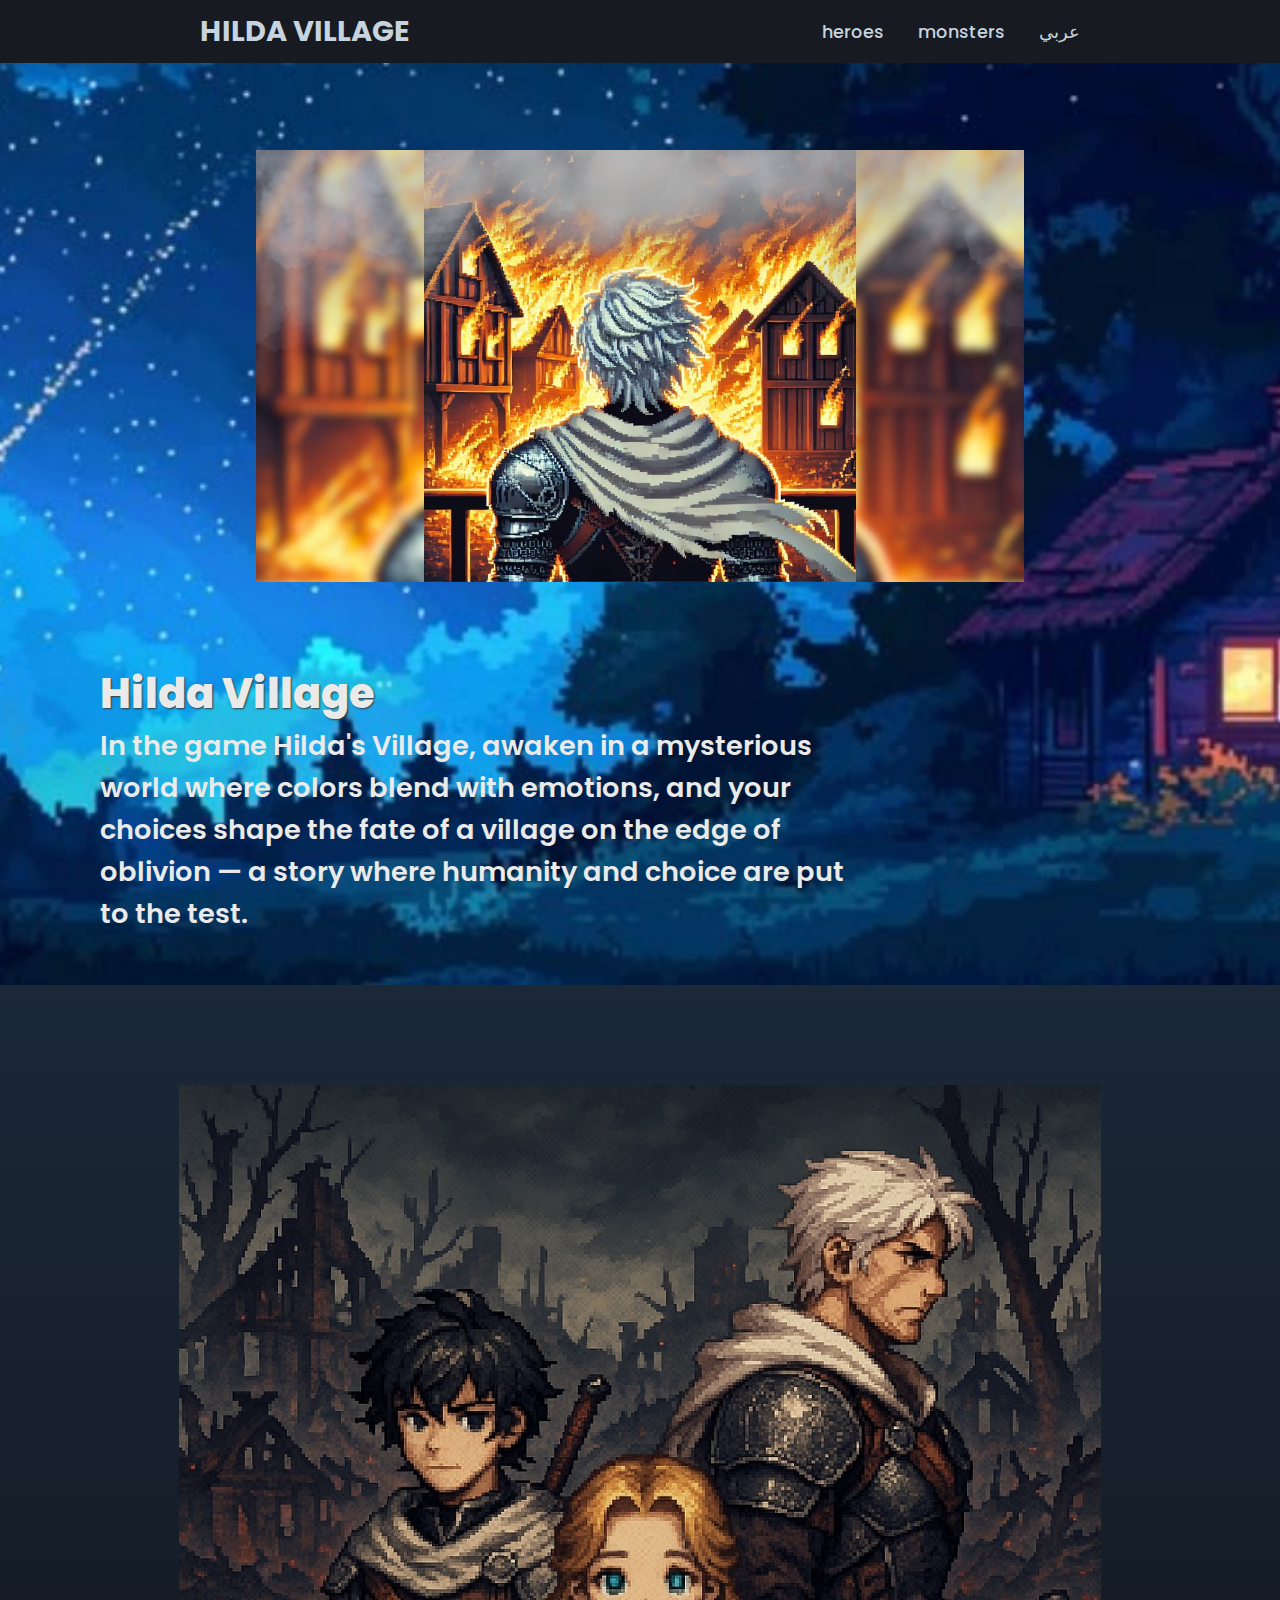
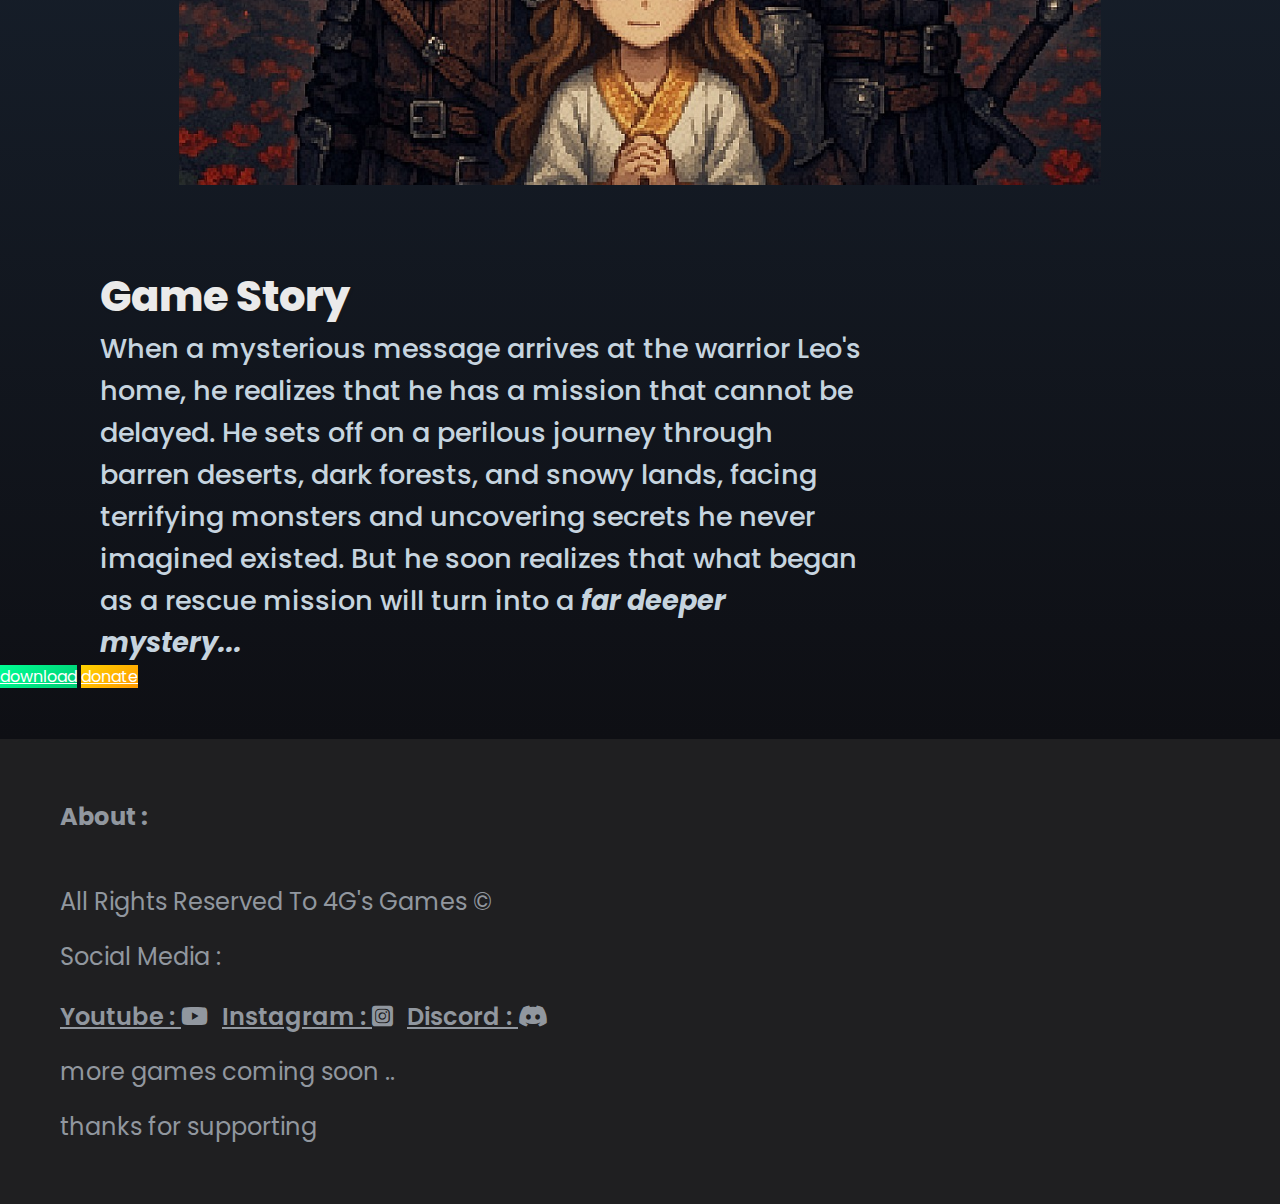
<file: index.html>
<!DOCTYPE html>
<html lang="en">
<head>
  <meta charset="UTF-8">
  <meta name="viewport" content="width=device-width, initial-scale=1.0">
  <meta http-equiv="X-UA-Compatible" content="ie=edge">
  <title>Hilda village</title>
  <link rel="stylesheet"href="css/style.css">
<link rel="stylesheet" href="https://cdnjs.cloudflare.com/ajax/libs/font-awesome/6.7.2/css/all.min.css">
</head>
<body>
  <header>
    <a href="#logo" class="logo">hilda village</a>
    
    <nav class="navigation">
      
      <a href="hero.html">heroes</a>
      
      <a href="mons.html">monsters</a>
      
      <a href="ar.html">عربي</a>
    </nav>
  </header>
  
  
  <section class="first">
    
    <img src="pics/background/bg_fire.jpeg" alt="game background" class="theme">
    
    <h1 class="title">hilda village</h1>
    
    <p class="desc">In the game Hilda's Village, awaken in a mysterious world where colors blend with emotions, and your choices shape the fate of a village on the edge of oblivion — a story where humanity and choice are put to the test.</p>
    
  </section>
  <section class="body">
    
    <img src="pics/background/bg2.jpg" alt="game background" class="banner">
    
    <h1>game story</h1>
    
    <p class="story">
      When a mysterious message arrives at the warrior Leo's home, he realizes that he has a mission that cannot be delayed. He sets off on a perilous journey through barren deserts, dark forests, and snowy lands, facing terrifying monsters and uncovering secrets he never imagined existed. But he soon realizes that what began as a rescue mission will turn into a <span class="leo-story"> far deeper mystery...</span>
    </p>
    
    <a href="link here" class="download">download</a>
   <a href="link here" class="donate">donate</a>  
    
  </section>
  
  <footer>
    <h3>about :</h3>
    
    <p class="p1">
      All rights reserved to 4G's Games &copy;
    </p>
    
    <p class="p2">
      social media : 
    </p>
    
    <a href="https://www.youtube.com/@Another_4G/featured" class="links">youtube : <i class="fa-brands fa-youtube"></i></a>
    
    <a href="https://www.instagram.com/ihatem29/" class="links a2">instagram :  <i class="fa-brands fa-instagram-square"></i></a>
    
    <a href="https://discord.com/invite/W97vWaKH6Y" class="links a2">discord : <i class="fa-brands fa-discord"></i></a>
    
    <p class="p3">more games coming soon ..</p>
    <p class="p4">thanks for supporting</p>
  </footer>
  
</body>
</html>
</file>
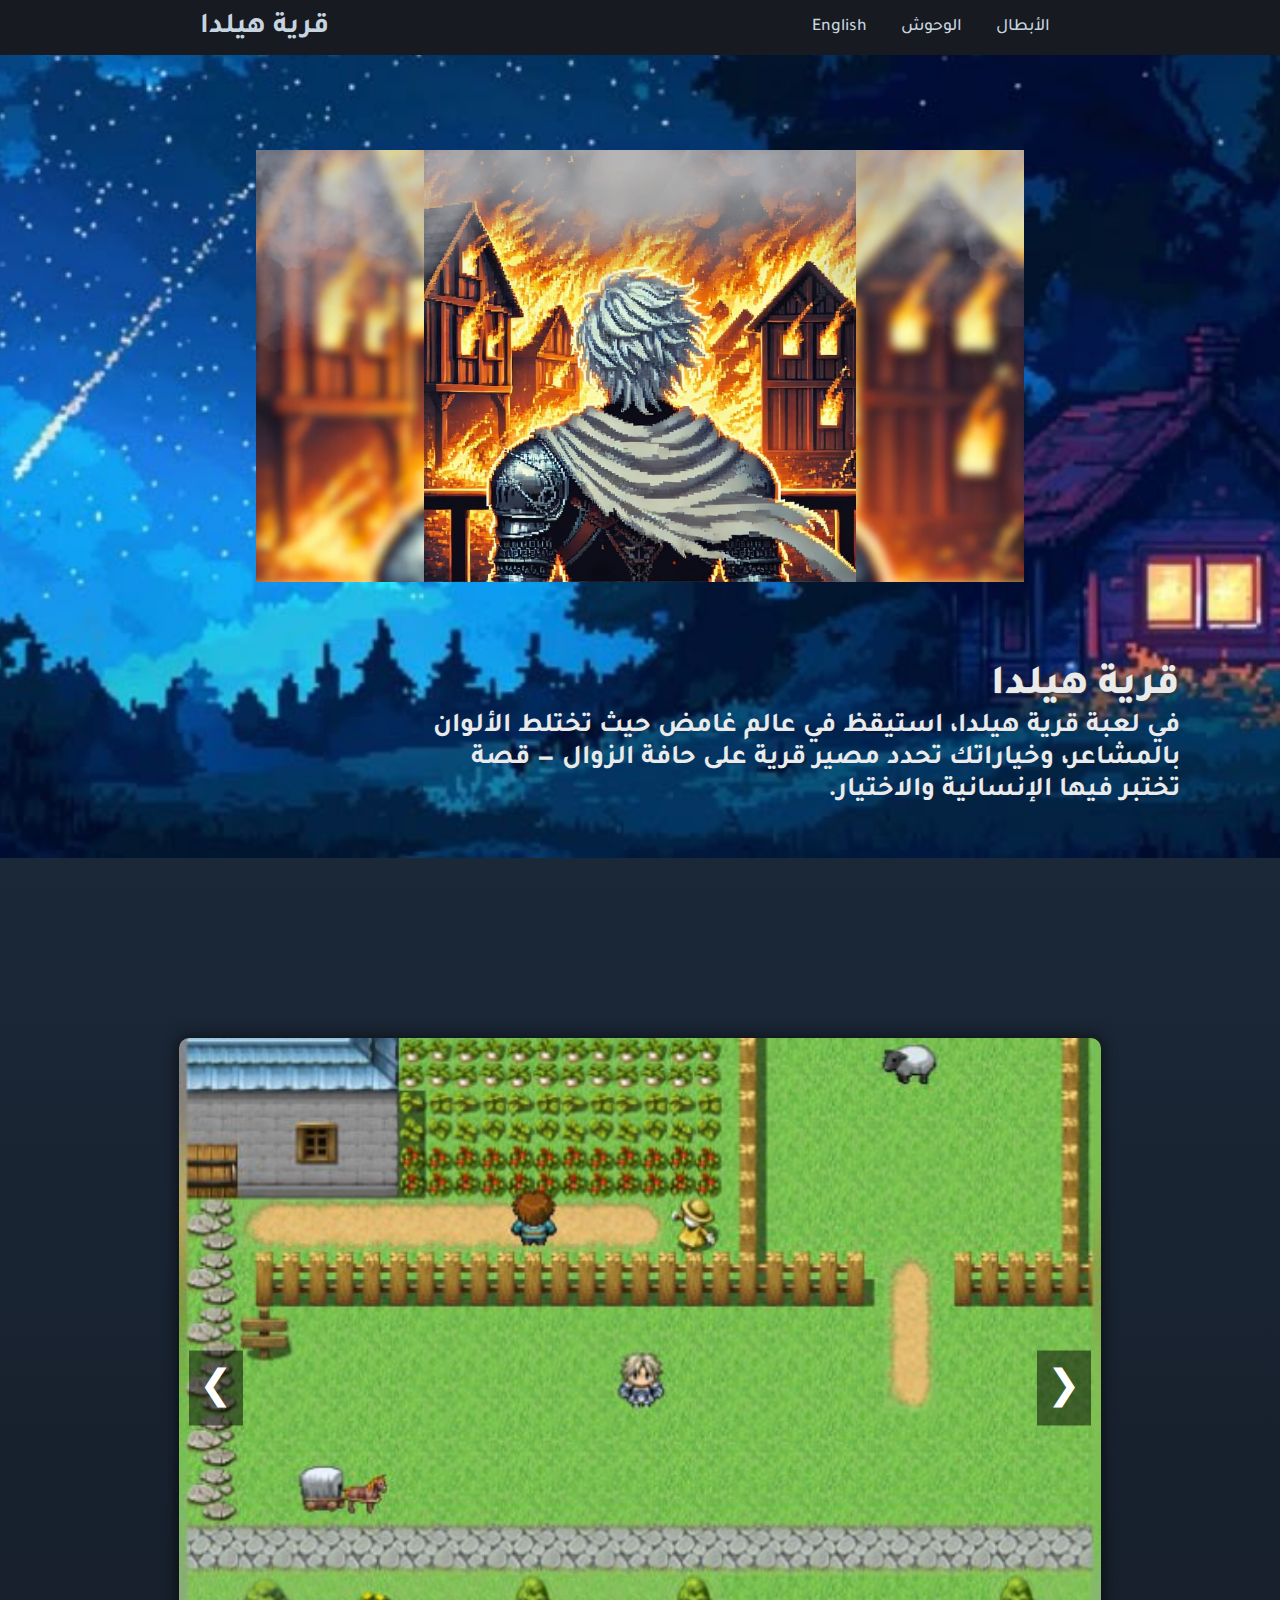
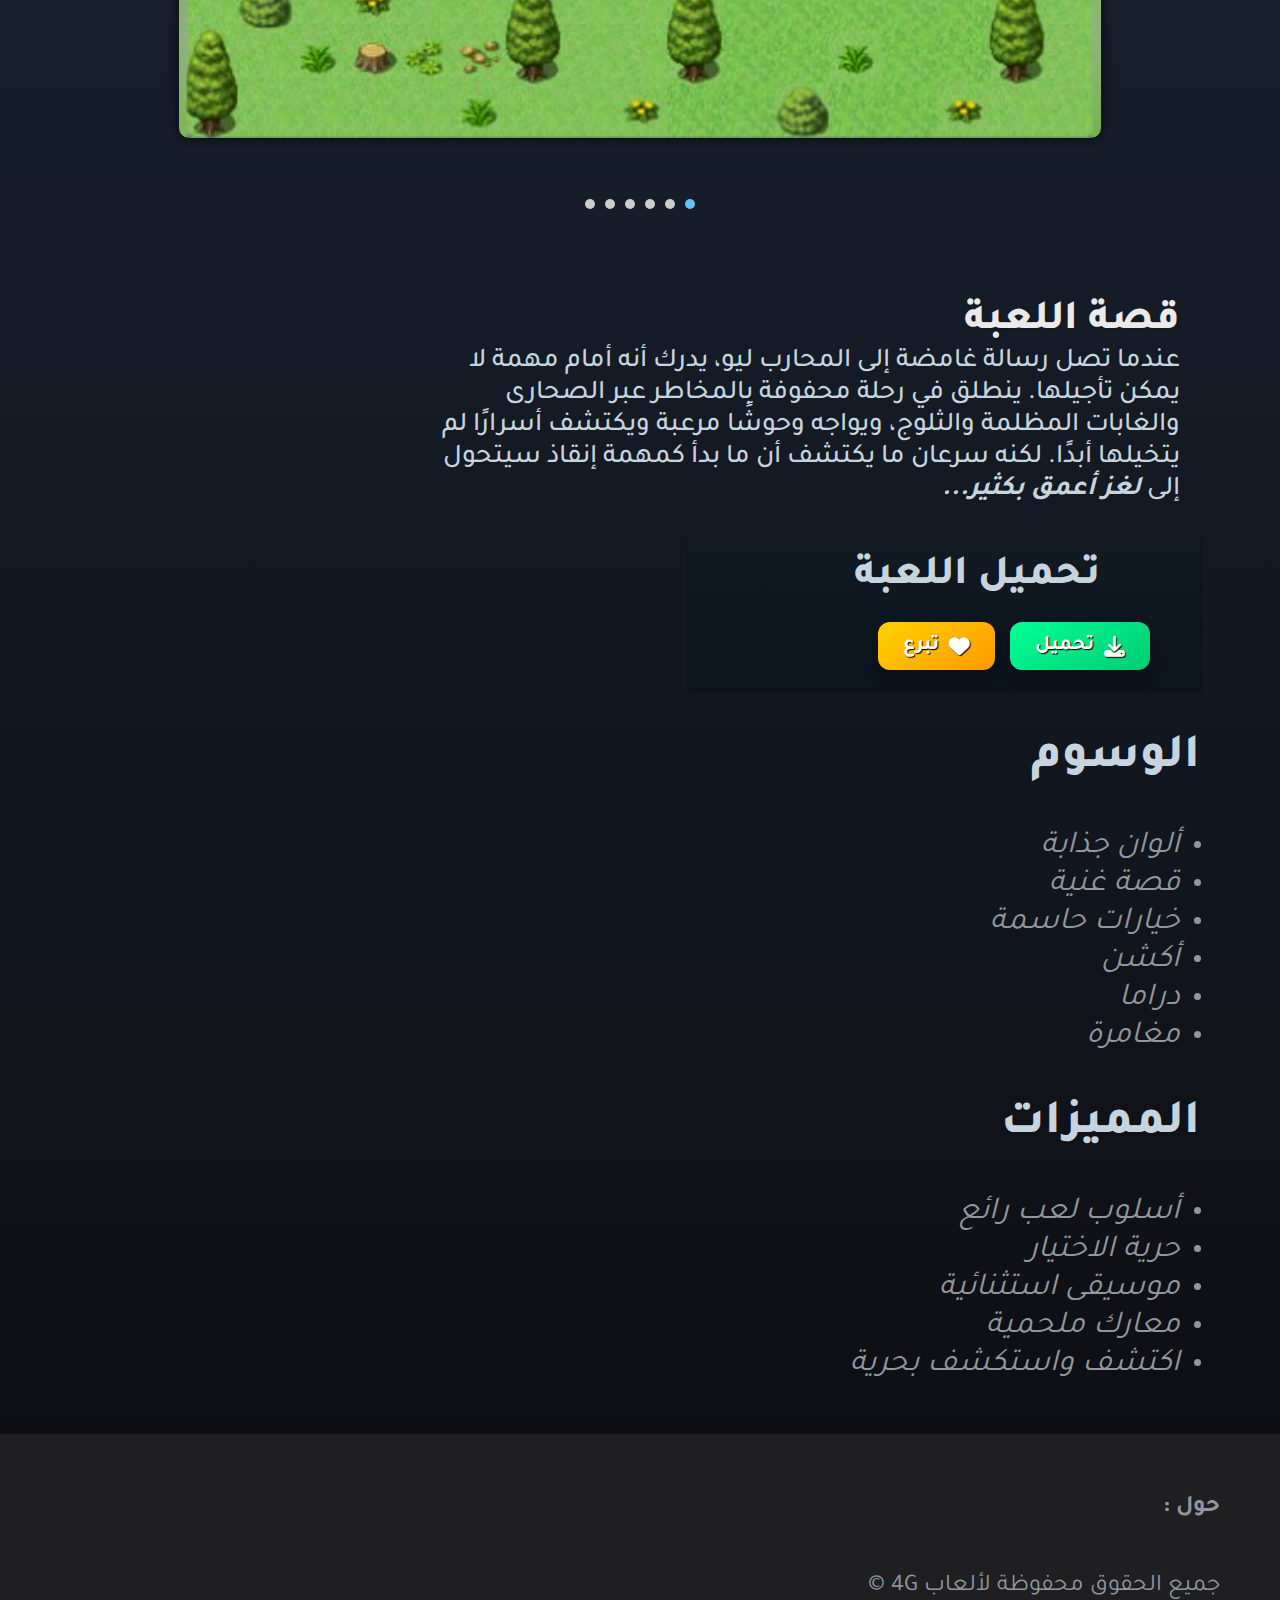
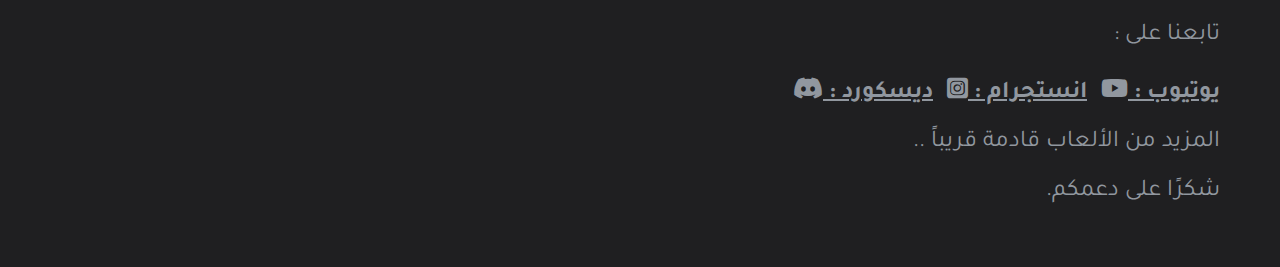
<file: ar.html>
<!DOCTYPE html>
<html lang="ar" dir="rtl">
<head>
  <meta charset="UTF-8" />
  <meta name="viewport" content="width=device-width, initial-scale=1.0" />
  <meta http-equiv="X-UA-Compatible" content="ie=edge" />
  <title>قرية هيلدا</title>
  <link rel="stylesheet" href="css/ar.css" />
  <link rel="stylesheet" href="https://cdnjs.cloudflare.com/ajax/libs/font-awesome/6.7.2/css/all.min.css" />
</head>
<body>
  
  <!-- Live Chat -->
  <script type="text/javascript">
    var Tawk_API = Tawk_API || {}, Tawk_LoadStart = new Date();
    (function () {
      var s1 = document.createElement("script"),
        s0 = document.getElementsByTagName("script")[0];
      s1.async = true;
      s1.src = 'https://embed.tawk.to/684d8c1844d725190cc2a822/1itpe3suh';
      s1.charset = 'UTF-8';
      s1.setAttribute('crossorigin', '*');
      s0.parentNode.insertBefore(s1, s0);
    })();
  </script>

  <header>
    <a href="#logo" class="logo">قرية هيلدا</a>
    <nav class="navigation">
      <a href="hero.html">الأبطال</a>
      <a href="mons.html">الوحوش</a>
      <a href="index.html">English</a>
    </nav>
  </header>

  <section class="first">
    <img src="pics/background/bg_fire.jpeg" alt="خلفية اللعبة" class="theme" />
    <h1 class="title">قرية هيلدا</h1>
    <p class="desc">
      في لعبة قرية هيلدا، استيقظ في عالم غامض حيث تختلط الألوان بالمشاعر،
      وخياراتك تحدد مصير قرية على حافة الزوال — قصة تختبر فيها الإنسانية والاختيار.
    </p>
  </section>

  <section class="body">

    <div class="steam-gallery-container">
      <div class="steam-gallery-slide" id="steamSlides">
        <img src="pics/gallery/g1.jpg" alt="صورة 1" />
        <img src="pics/gallery/g2.jpg" alt="صورة 2" />
        <img src="pics/gallery/g3.jpg" alt="صورة 3" />
        <img src="pics/gallery/g4.jpg" alt="صورة 4" />
        <img src="pics/gallery/g5.jpg" alt="صورة 5" />
        <img src="pics/gallery/g6.jpg" alt="صورة 6" />
      </div>
      <button class="steam-arrow left" onclick="prevSteamSlide()">❮</button>
      <button class="steam-arrow right" onclick="nextSteamSlide()">❯</button>
    </div>

    <div class="steam-dots" id="steamDots"></div>

    <h1>قصة اللعبة</h1>
    <p class="story">
      عندما تصل رسالة غامضة إلى المحارب ليو، يدرك أنه أمام مهمة لا يمكن تأجيلها.
      ينطلق في رحلة محفوفة بالمخاطر عبر الصحارى والغابات المظلمة والثلوج،
      ويواجه وحوشًا مرعبة ويكتشف أسرارًا لم يتخيلها أبدًا.
      لكنه سرعان ما يكتشف أن ما بدأ كمهمة إنقاذ سيتحول إلى <span class="leo-story">لغز أعمق بكثير...</span>
    </p>

    <div class="container">
  <h1>تحميل اللعبة</h1>
  <div class="buttons">
    <a href="#" class="btn download"><i class="fa fa-download"></i> تحميل</a>
    <a href="#" class="btn donate"><i class="fa fa-heart"></i> تبرع</a>
  </div>
</div>

    <h2>الوسوم</h2>
    <ul class="tags">
      <li>ألوان جذابة</li>
      <li>قصة غنية</li>
      <li>خيارات حاسمة</li>
      <li>أكشن</li>
      <li>دراما</li>
      <li>مغامرة</li>
    </ul>

    <h2>المميزات</h2>
    <ul class="tags">
      <li>أسلوب لعب رائع</li>
      <li>حرية الاختيار</li>
      <li>موسيقى استثنائية</li>
      <li>معارك ملحمية</li>
      <li>اكتشف واستكشف بحرية</li>
    </ul>

  </section>

  <footer>
    <h3>حول :</h3>
    <p class="p1">جميع الحقوق محفوظة لألعاب 4G &copy;</p>
    <p class="p2">تابعنا على :</p>
    <a href="https://www.youtube.com/@Another_4G/featured" class="links">يوتيوب : <i class="fa-brands fa-youtube"></i></a>
    <a href="https://www.instagram.com/ihatem29/" class="links a2">انستجرام : <i class="fa-brands fa-instagram-square"></i></a>
    <a href="https://discord.com/invite/W97vWaKH6Y" class="links a2">ديسكورد : <i class="fa-brands fa-discord"></i></a>
    <p class="p3">المزيد من الألعاب قادمة قريباً ..</p>
    <p class="p4">شكرًا على دعمكم.</p>
  </footer>

  <script src="js/script.js"></script>
</body>
</html>
</file>
<file: css/style.css>
@import url('https://fonts.googleapis.com/css2?family=Poppins:ital,wght@0,100;0,200;0,300;0,400;0,500;0,600;0,700;0,800;0,900;1,100;1,200;1,300;1,400;1,500;1,600;1,700;1,800;1,900&display=swap');

* {
  font-family: 'Poppins', sans-serif;
  margin: 0;
  padding: 0;
  box-sizing: border-box;
  scroll-behavior: smooth;
}

header {
  background-color: #171a21;
  width: 100%;
  position: fixed;
  z-index: 999;
  display: flex;
  justify-content: space-between;
  align-items: center;
  padding: 10px 200px;
}

.logo {
  text-decoration: none;
  color: #c6d4df;
  text-transform: uppercase;
  font-weight: 700;
  font-size: 1.8em;
}

.navigation a {
  color: #c6d4df;
  text-decoration: none;
  font-size: 1.1em;
  font-weight: 500;
  padding-left: 30px;
}

.navigation a:hover {
  color: #fff;
}

.first {
  background-image: url(../pics/background/bg.jpg);
  background-size: cover;
  background-position: center;
  background-repeat: no-repeat;
  padding-top: 100px;
  padding-bottom: 50px;
}

.theme, .banner {
  width: 60%;
  object-fit: cover;
  display: block;
  margin: auto;
}

.theme {
  margin-top: 50px;
}

.desc, .title {
  margin-left: 100px;
  color: #eaeaea;
  width: 60%;
}

.title {
  margin-top: 80px;
  font-weight: 800;
  font-size: 2.6em;
  text-shadow: 1px 1px 2px rgb(57, 57, 57);
  text-transform: capitalize;
}

.desc {
  font-weight: 600;
  font-size: 1.7em;
}

.body {
  background: linear-gradient(to bottom, #1b2838, #0e0f14);
  padding-top: 100px;
  padding-bottom: 50px;
}

.banner {
  height: 700px;
  width: 72%;
  object-position: center 10%;
  margin-bottom: 80px;
  margin-top: 0;
}

.body h1 {
  margin-top: 80px;
  margin-left: 100px;
  color: #eaeaea;
  font-weight: 800;
  font-size: 2.6em;
  text-shadow: 1px 1px 2px rgb(24, 24, 24);
  text-transform: capitalize;
}

.story {
  color: #c6d4df;
  width: 60%;
  margin-left: 100px;
  font-weight: 500;
  font-size: 1.7em;
}

.leo-story {
  font-style: italic;
  font-weight: bold;
}

/* ✅ Buttons Section */
.section-download {
  margin-left: 100px;
  margin-top: 50px;
  padding: 30px;
  background: linear-gradient(to bottom, #121b24, rgb(11, 19, 29));
  box-shadow: 0 4px 10px rgba(0, 0, 0, 0.4);
  border-radius: 12px;
  width: fit-content;
}

.section-download h1 {
  color: #eaeaea;
  font-size: 2.2em;
  font-weight: bold;
  margin-bottom: 20px;
}

.buttons {
  display: flex;
  gap: 15px;
  margin-top: 20px;
}

.btn {
  padding: 12px 25px;
  font-size: 1.3em;
  font-weight: bold;
  text-decoration: none;
  border-radius: 12px;
  transition: 0.3s ease;
  display: flex;
  align-items: center;
  gap: 10px;
  box-shadow: 0 6px 14px rgba(0, 0, 0, 0.3);
  text-shadow: 1px 1px 1px #000;
}

.download {
  background: linear-gradient(145deg, #00ff94, #00cc73);
  color: white;
}

.download:hover {
  background: linear-gradient(145deg, #00e688, #00b86a);
  transform: scale(1.05);
}

.donate {
  background: linear-gradient(145deg, #ffd200, #ff9900);
  color: white;
}

.donate:hover {
  background: linear-gradient(145deg, #e6bc00, #e68a00);
  transform: scale(1.05);
}

/* ✅ Other sections */
.body h2 {
  margin: 40px;
  margin-left: 80px;
  text-transform: capitalize;
  color: #c6d4df;
  font-size: 3em;
  font-weight: 800;
}

.tags {
  margin-left: 100px;
  text-transform: capitalize;
  font-size: 2em;
  font-weight: 400;
  color: #91979f;
  font-style: italic;
}

footer {
  background-color: #1f1f21;
  padding: 60px;
}

footer h3, .p1, .p2 {
  text-transform: capitalize;
  color: #91979f;
  font-size: 1.5em;
}

.p1 {
  margin-top: 50px;
}

.p2 {
  margin-top: 20px;
}

.links {
  display: inline-block;
  text-decoration: underline;
  text-transform: capitalize;
  color: #91979f;
  font-size: 1.5em;
  font-weight: 600;
  margin-top: 25px;
  margin-left: 0px;
}

.a2 {
  margin-left: 10px;
}

.links:hover {
  color: #fff;
}

.p3, .p4 {
  margin-top: 20px;
  color: #91979f;
  font-size: 1.5em;
}

/* ✅ Steam-style gallery */
.steam-gallery-container {
  width: 72%;
  max-width: 1100px;
  margin: 80px auto 60px;
  position: relative;
  overflow: hidden;
  border-radius: 10px;
  box-shadow: 0 0 15px rgba(0, 0, 0, 0.7);
  background-color: #000;
}

.steam-gallery-slide {
  display: flex;
  transition: transform 0.5s ease-in-out;
}

.steam-gallery-slide img {
  width: 100%;
  height: 700px;
  object-fit: cover;
  object-position: center 10%;
}

.steam-arrow {
  position: absolute;
  top: 50%;
  transform: translateY(-50%);
  font-size: 40px;
  color: white;
  background: rgba(0, 0, 0, 0.5);
  border: none;
  cursor: pointer;
  padding: 10px;
  z-index: 2;
  user-select: none;
}

.steam-arrow:hover {
  background: rgba(0, 0, 0, 0.8);
}

.steam-arrow.left {
  left: 10px;
}

.steam-arrow.right {
  right: 10px;
}

.steam-dots {
  text-align: center;
  margin-top: 10px;
}

.steam-dots .dot {
  height: 10px;
  width: 10px;
  margin: 0 5px;
  background-color: #ccc;
  border-radius: 50%;
  display: inline-block;
  transition: background-color 0.3s ease;
  cursor: pointer;
}

.steam-dots .dot.active {
  background-color: #66c0f4;
}
</file>
<file: css/ar.css>
@import url('https://fonts.googleapis.com/css2?family=Tajawal:wght@400;500;700;800;900&display=swap');

* {
  font-family: 'Tajawal', sans-serif;
  margin: 0;
  padding: 0;
  box-sizing: border-box;
  scroll-behavior: smooth;
  direction: rtl;
}

header {
  background-color: #171a21;
  width: 100%;
  position: fixed;
  z-index: 999;
  display: flex;
  justify-content: space-between;
  align-items: center;
  padding: 10px 200px;
  flex-direction: row-reverse;
}

.logo {
  text-decoration: none;
  color: #c6d4df;
  text-transform: uppercase;
  font-weight: 700;
  font-size: 1.8em;
}

.navigation a {
  color: #c6d4df;
  text-decoration: none;
  font-size: 1.1em;
  font-weight: 500;
  padding-right: 30px;
}

.navigation a:hover {
  color: #fff;
}

.first {
  background-image: url(../pics/background/bg.jpg);
  background-size: cover;
  background-position: center;
  background-repeat: no-repeat;
  padding-top: 100px;
  padding-bottom: 50px;
}

.theme {
  width: 60%;
  object-fit: cover;
  display: block;
  margin: 50px auto 0 auto;
}

.title,
.desc {
  margin-right: 100px;
  color: #eaeaea;
  width: 60%;
  text-align: right;
}

.title {
  margin-top: 80px;
  font-weight: 800;
  font-size: 2.6em;
  text-shadow: 1px 1px 2px rgb(57, 57, 57);
  text-transform: capitalize;
}

.desc {
  font-weight: 600;
  font-size: 1.7em;
}

.body {
  background: linear-gradient(to bottom, #1b2838, #0e0f14);
  padding-top: 100px;
  padding-bottom: 50px;
}

.body h1 {
  margin-top: 80px;
  margin-right: 100px;
  color: #eaeaea;
  font-weight: 800;
  font-size: 2.6em;
  text-shadow: 1px 1px 2px rgb(24, 24, 24);
  text-transform: capitalize;
  text-align: right;
}

.story {
  color: #c6d4df;
  width: 60%;
  margin-right: 100px;
  font-weight: 500;
  font-size: 1.7em;
  text-align: right;
}

.leo-story {
  font-style: italic;
  font-weight: bold;
}

.container {
  margin: 30px;
  margin-right: 80px;
  padding: 20px;
  padding-top: 5px;
  padding-right: 50px;
  width: 40%;
  background-image: linear-gradient(to bottom, #121b24, rgb(11, 19, 29));
  box-shadow: 1px 1px 2px rgb(12, 18, 24);
  text-align: right;
}

.container h1 {
  color: #c6d4df;
  margin: 10px 50px 0 0;
}

.buttons {
  display: flex;
  gap: 15px;
  margin-top: 20px;
}

.btn {
  padding: 12px 25px;
  font-size: 1.3em;
  font-weight: bold;
  text-decoration: none;
  border-radius: 12px;
  transition: 0.3s ease;
  display: flex;
  align-items: center;
  gap: 10px;
  box-shadow: 0 6px 14px rgba(0, 0, 0, 0.3);
  text-shadow: 1px 1px 1px #000;
}

.download {
  background: linear-gradient(145deg, #00ff94, #00cc73);
  color: white;
}

.download:hover {
  background: linear-gradient(145deg, #00e688, #00b86a);
  transform: scale(1.05);
}

.donate {
  background: linear-gradient(145deg, #ffd200, #ff9900);
  color: white;
}

.donate:hover {
  background: linear-gradient(145deg, #e6bc00, #e68a00);
  transform: scale(1.05);
}

.body h2 {
  margin: 40px;
  margin-right: 80px;
  text-transform: capitalize;
  color: #c6d4df;
  font-size: 3em;
  font-weight: 800;
  text-align: right;
}

.tags {
  margin-right: 100px;
  text-transform: capitalize;
  font-size: 2em;
  font-weight: 400;
  color: #91979f;
  font-style: italic;
  text-align: right;
}

footer {
  background-color: #1f1f21;
  padding: 60px;
  text-align: right;
}

footer h3,
.p1,
.p2 {
  text-transform: capitalize;
  color: #91979f;
  font-size: 1.5em;
}

.p1 {
  margin-top: 50px;
}

.p2 {
  margin-top: 20px;
}

.links {
  display: inline-block;
  text-decoration: underline;
  text-transform: capitalize;
  color: #91979f;
  font-size: 1.5em;
  font-weight: 600;
  margin-top: 25px;
  margin-right: 0;
}

.a2 {
  margin-right: 10px;
}

.links:hover {
  color: #fff;
}

.p3,
.p4 {
  margin-top: 20px;
  color: #91979f;
  font-size: 1.5em;
}

/* معرض ستيم */
.steam-gallery-container {
  width: 72%;
  max-width: 1100px;
  margin: 80px auto 60px;
  position: relative;
  overflow: hidden;
  border-radius: 10px;
  box-shadow: 0 0 15px rgba(0, 0, 0, 0.7);
  background-color: #000;
}

.steam-gallery-slide {
  display: flex;
  transition: transform 0.5s ease-in-out;
}

.steam-gallery-slide img {
  width: 100%;
  height: 700px;
  object-fit: cover;
  object-position: center 10%;
}

.steam-arrow {
  position: absolute;
  top: 50%;
  transform: translateY(-50%);
  font-size: 40px;
  color: white;
  background: rgba(0, 0, 0, 0.5);
  border: none;
  cursor: pointer;
  padding: 10px;
  z-index: 2;
  user-select: none;
}

.steam-arrow:hover {
  background: rgba(0, 0, 0, 0.8);
}

.steam-arrow.left {
  right: 10px;
}

.steam-arrow.right {
  left: 10px;
}

.steam-dots {
  text-align: center;
  margin-top: 10px;
}

.steam-dots .dot {
  height: 10px;
  width: 10px;
  margin: 0 5px;
  background-color: #ccc;
  border-radius: 50%;
  display: inline-block;
  transition: background-color 0.3s ease;
  cursor: pointer;
}

.steam-dots .dot.active {
  background-color: #66c0f4;
}
</file>
